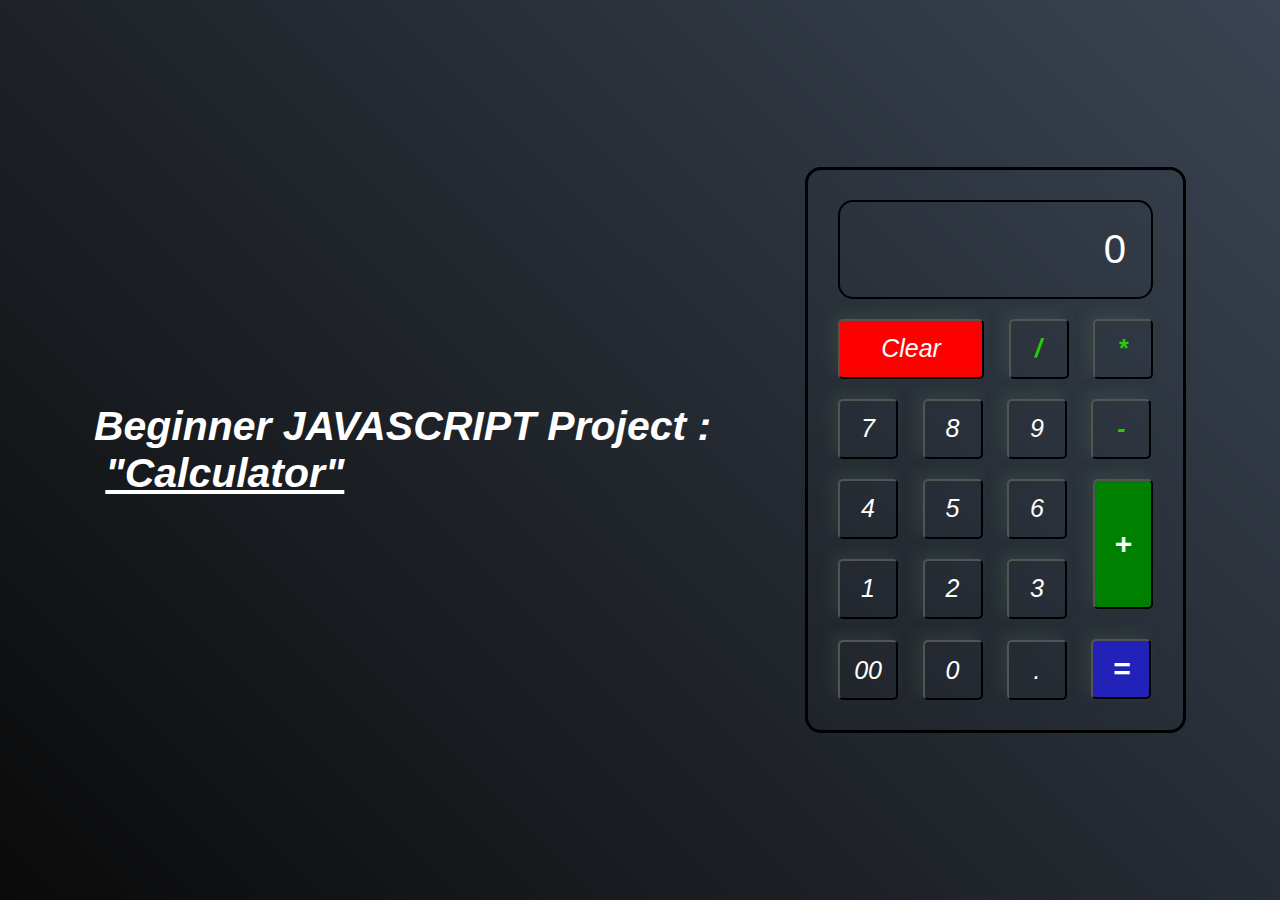
<file: Calc/index.html>
<!-- JS beginner project. -->
<!DOCTYPE html>
<html lang="en">

<head>
    <meta charset="UTF-8">
    <meta name="viewport" content="width=device-width, initial-scale=1.0">
    <title>Modern.Calculator</title>
    <link rel="stylesheet" href="decoration.css">
</head>

<body>
    <!-- <div class="main-cont"> -->
    <div id="heads">
        <h3>Beginner JAVASCRIPT Project : <br>&nbsp;<u>"Calculator"</u></h3>
        
    </div>
    <div class="calc">

        <input type="text" placeholder="0" id="mainbox">
        <div>
            <button class="clrbtn">Clear</button>
            <button class="operator">/</button>
            <button class="operator">*</button>
            <!-- <button>DEL</button> -->
        </div>
        <div>
            <button>7</button>
            <button>8</button>
            <button>9</button>
            <button class="operator">-</button>
        </div>
        <div>
            <button class="plusbtn">+</button>
        </div>
        <div>
            <button>4</button>
            <button>5</button>
            <button>6</button>
            <!-- <button>-</button> -->
        </div>
        <div>
            <button>1</button>
            <button>2</button>
            <button>3</button>
            <!-- <button class="plusbtn">+</button> -->
        </div>
        <div>
            <button>00</button>
            <button>0</button>
            <button>.</button>
            <button class="equalbtn">=</button>
        </div>
    </div>
    <!-- </div> -->

    <script src="logic.js"></script>
</body>

</html>
</file>
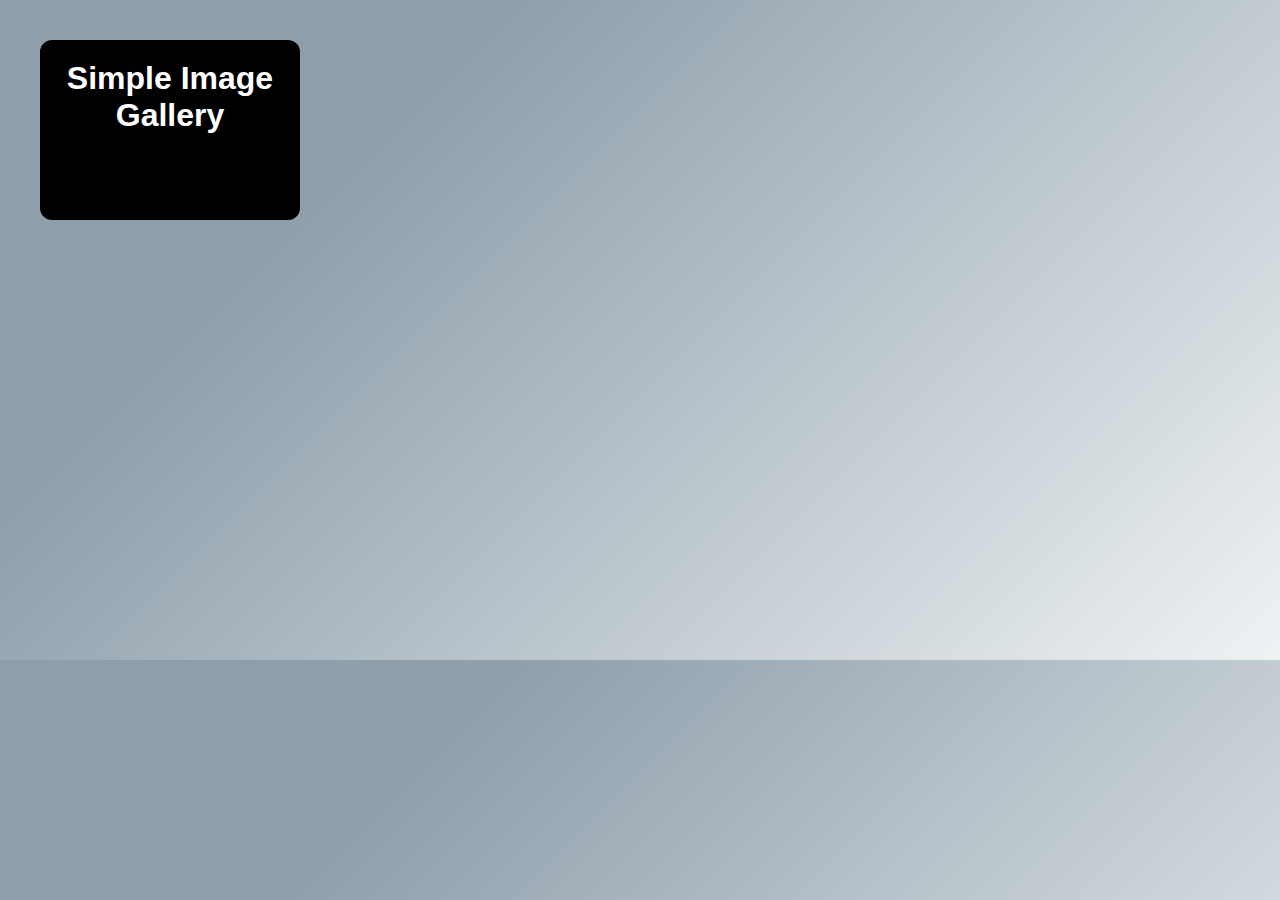
<file: imgGallery/index.html>
<!DOCTYPE html>
<html lang="en">
<head>
    <meta charset="UTF-8">
    <meta name="viewport" content="width=device-width, initial-scale=1.0">
    <title>Image Gallery</title>
    <link rel="stylesheet" href="style.css">
</head>
<body>
    <div class="gallery">
        <h1 style="text-align: center; background-color: black; color: white; border-radius: 12px; width: 220px; height: 140px;">Simple Image Gallery</h1>
        <img src="Images/img1.jpg" alt="Description of Image 1" class="gallery-item">
        <img src="Images/img2.jpg" alt="Description of Image 2" class="gallery-item">
        <img src="Images/img3.jpg" alt="Description of Image 3" class="gallery-item">
        <img src="Images/img4.jpg" alt="Description of Image 4" class="gallery-item">
        <img src="Images/img5.jpg" alt="Description of Image 4" class="gallery-item">
        <img src="Images/img6.jpg" alt="Description of Image 4" class="gallery-item">
        <img src="Images/img7.jpg" alt="Description of Image 4" class="gallery-item">
        <img src="Images/img9.jpg" alt="Description of Image 4" class="gallery-item">
        <img src="Images/img10.jpg" alt="Description of Image 4" class="gallery-item">
        <img src="Images/img11.jpg" alt="Description of Image 4" class="gallery-item">
        <img src="Images/img12.jpg" alt="Description of Image 4" class="gallery-item">
    </div>

    <div id="lightbox" class="lightbox" aria-hidden="true" role="dialog" tabindex="-1">
        <span class="close" aria-label="Close lightbox">&times;</span>
        <img class="lightbox-content" id="lightbox-img" alt="Expanded view of selected image">
    </div>

    <script src="script.js"></script>
</body>
</html>
</file>
<file: Calc/decoration.css>
*{
    padding: 0;
    margin: 0;
    box-sizing: border-box;
    /* font-family: 'Poppins', sans-serif; */
}
body{
    height: 100vh;
    width: 100%;
    /* horizontally shift kia */
    align-items: center;
    /* vertically shift kia */
    background: linear-gradient(45deg, #0a0a0a,#3a4452);
    font-family: 'Segoe UI', Tahoma, Geneva, Verdana, sans-serif;
    display: flex;
    justify-content: space-evenly;
}
.calc{
    height: auto;
    width: auto;
    border: 3px solid black;
    padding: 20px;
    border-radius: 16px;
    background: transparent;
    box-shadow: 0px 3px 15px rgbs(113,115,119,0.5);
    /* margin-top: 60px; */
    /* backdrop-filter: blur(15px); */
}
input{
    width: 315px;
    border: none;
    padding: 25px;
    margin: 10px;background: transparent;
    box-shadow:  0px 3px 15px rgbs(84,84,84,0.1) ;
    font-size: 40px;
    text-align: right;
    cursor: pointer;
    border: 2px solid rgb(0, 0, 0);
    border-radius: 15px;
    color: white;
}
input::placeholder{
    color: white;
}
button{
    /* border: none; */
    height: 60px;
    width: 60px;
    margin: 10px;
    border-radius: 5px;
    background: transparent;
    color: white;
    font-size: 25px;
    box-shadow: -6px -6px 15px rgba(85, 123, 83, 0.2);
    cursor: pointer;
    font-style: italic;
}
.clrbtn{
    width: 146px;
    height: 60px;
    background-color: red;
    font-style: italic;
}
.clrbtn:hover{
    background-color: black;
}
.plusbtn{
    background-color: green;
    height: 130px;
    float: right;
    font-weight: bold;
    font-size: 30px;
}
.plusbtn:hover{
    background-color: black;
}
.equalbtn{
    background-color: rgb(34, 34, 185);
    font-weight: bold;
    font-size: 30px;
}
.equalbtn:hover{
    background-color: black;
}
.operator{
    color: rgb(38, 205, 0);
    font-weight: bold;
    font-style: italic;
}
#heads{
    color: white;
    font-weight: bold;
    /* text-decoration: underline; */
    font-style: italic;
    font-size: 35px;
}

@media only screen and (max-width:500px){
    body{
        flex-direction: column;
    }
    #heads{
        /* display flex is uesed for flexing the display like wraping the text or the content contains the div */
        display: flex;
        flex-direction: column;
        justify-content: center;
        text-align: center;
    }
}
</file>
<file: imgGallery/style.css>
body {
    margin: 0;
    font-family: 'Arial', sans-serif;
    background-color: #eef2f3;
    background-image: linear-gradient(315deg, #eef2f3 0%, #8e9eab 74%);
}

h1 {
    text-align: center;
    background-color: black;
    color: white;
    border-radius: 12px;
    padding: 20px; /* Add padding for better spacing */
    margin: 20px 0; /* Margin to separate from gallery */
}

/* Gallery Styles */
.gallery {
    display: grid;
    grid-template-columns: repeat(auto-fill, minmax(250px, 1fr));
    gap: 20px;
    padding: 20px;
    max-width: 1200px;
    margin: auto; /* Center the gallery */
    align-items: center; /* Align items vertically */
}

.gallery-item {
    width: 100%;
    height: 180px;
    object-fit: cover;
    border-radius: 15px;
    box-shadow: 0 6px 12px rgba(0, 0, 0, 0.2);
    transition: transform 0.3s ease, box-shadow 0.3s ease;
    opacity: 0; /* Start with hidden opacity */
    animation: fadeIn 0.5s forwards; /* Fade-in animation */
}

.gallery-item:hover {
    transform: scale(1.1);
    box-shadow: 0 12px 24px rgba(0, 0, 0, 0.3);
    filter: brightness(1.1);
}

/* Keyframes */
@keyframes fadeIn {
    from {
        opacity: 0;
        transform: translateY(20px); /* Slide in from below */
    }
    to {
        opacity: 1;
        transform: translateY(0);
    }
}

/* Lightbox Styles */
.lightbox {
    display: none;
    position: fixed;
    top: 0;
    left: 0;
    width: 100%;
    height: 100%;
    background-color: rgba(0, 0, 0, 0.95);
    justify-content: center;
    align-items: center;
    z-index: 1000;
    transition: opacity 0.3s ease;
}

.lightbox-content {
    max-width: 90%;
    max-height: 90%;
    border: 6px solid #ff4081;
    border-radius: 15px;
    box-shadow: 0 4px 12px rgba(0, 0, 0, 0.5);
    animation: slideIn 0.5s ease; /* Slide-in animation for lightbox image */
}

@keyframes slideIn {
    from {
        transform: scale(0.8); /* Start smaller */
        opacity: 0; /* Start hidden */
    }
    to {
        transform: scale(1);
        opacity: 1; /* Fully visible */
    }
}

.close {
    position: absolute;
    top: 20px;
    right: 30px;
    color: #ff4081;
    font-size: 36px;
    cursor: pointer;
    transition: color 0.3s;
}

.close:hover {
    color: #ff6f61;
}

/* Improved lightbox behavior */
.lightbox:target {
    display: flex;
    opacity: 1; /* Ensure visibility */
}

/* Media Queries */
@media (max-width: 600px) {
    .gallery-item {
        height: 120px; /* Adjust height for smaller screens */
    }
}
</file>
